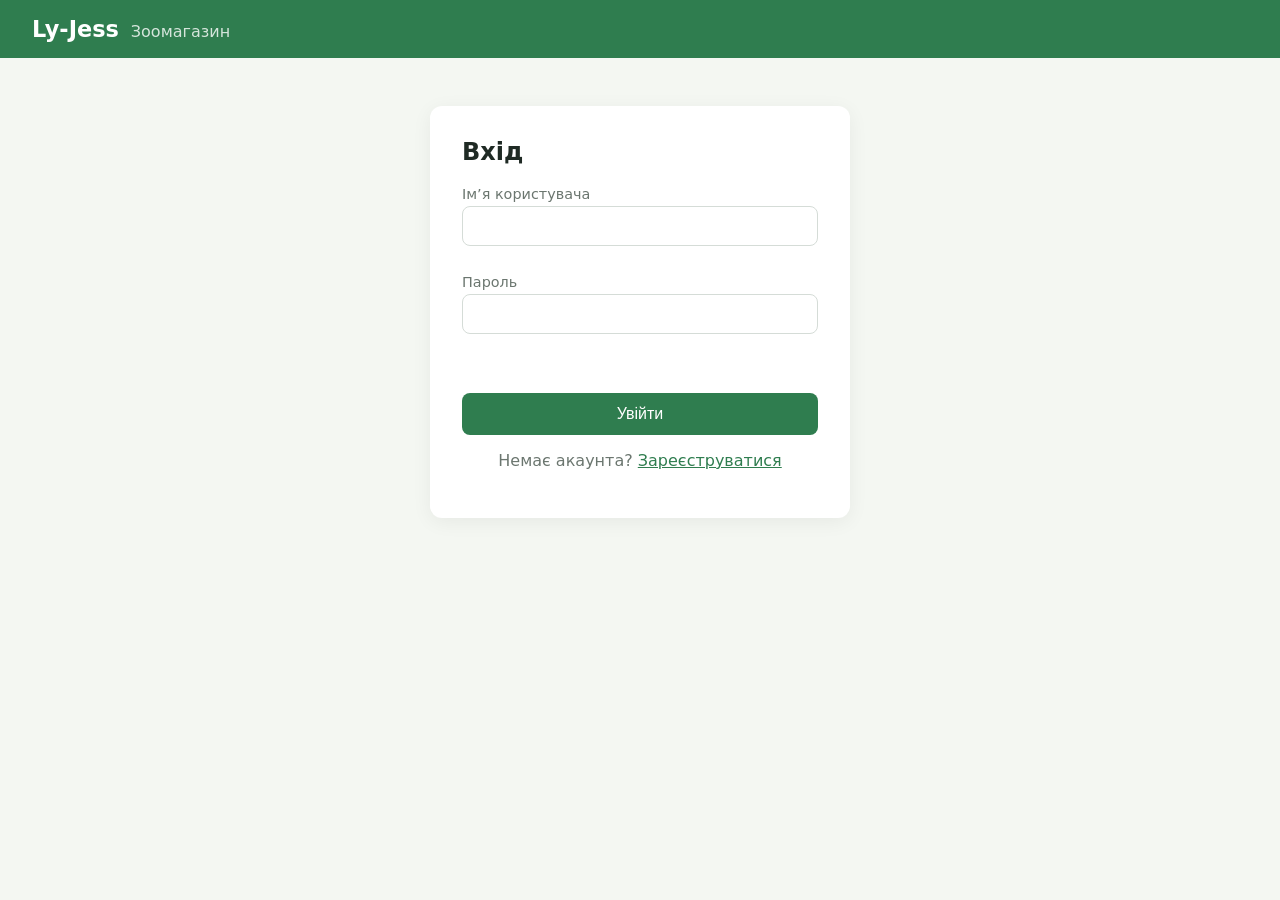
<file: frontend/index.html>
<!DOCTYPE html>
<html lang="uk">
<head>
  <meta charset="UTF-8">
  <meta name="viewport" content="width=device-width, initial-scale=1.0">
  <title>Вхід - Ly-Jess</title>
  <link rel="stylesheet" href="css/style.css">
</head>
<body>
  <header class="header">
    <a class="logo" href="index.html">Ly-Jess</a>
    <span class="tagline">Зоомагазин</span>
  </header>
  <main class="card">
    <h1>Вхід</h1>
    <form id="login-form">
      <label>Ім’я користувача
        <input name="username" type="text" required autocomplete="username">
      </label>
      <p class="field-error" data-error-for="username"></p>
      <label>Пароль
        <input name="password" type="password" required autocomplete="current-password">
      </label>
      <p class="field-error" data-error-for="password"></p>
      <p class="form-error"></p>
      <button type="submit">Увійти</button>
    </form>
    <p class="hint">Немає акаунта? <a href="register.html">Зареєструватися</a></p>
  </main>
  <script src="js/api.js"></script>
  <script src="js/login.js"></script>
</body>
</html>
</file>
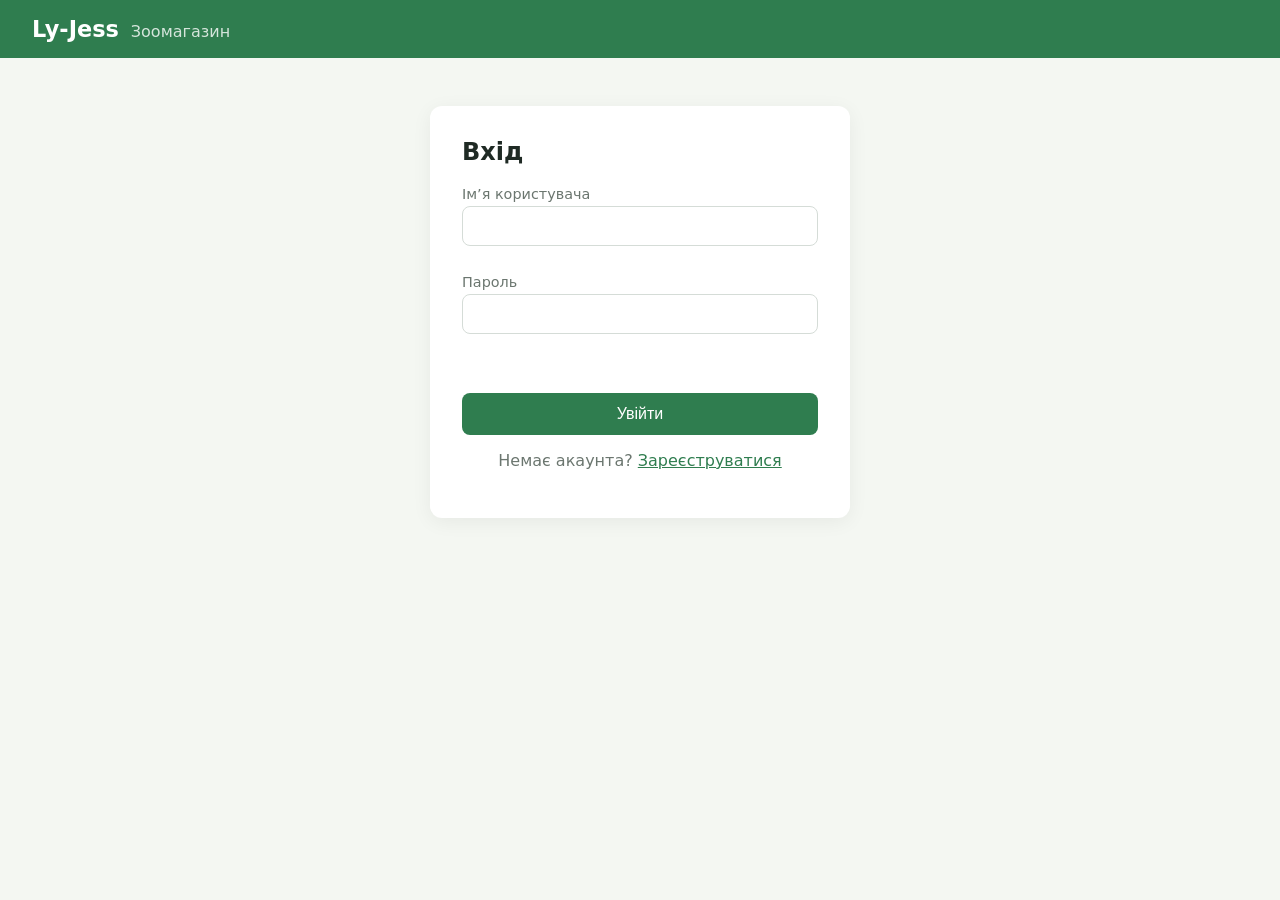
<file: frontend/profile.html>
<!DOCTYPE html>
<html lang="uk">
<head>
  <meta charset="UTF-8">
  <meta name="viewport" content="width=device-width, initial-scale=1.0">
  <title>Профіль - Ly-Jess</title>
  <link rel="stylesheet" href="css/style.css">
</head>
<body>
  <header class="header">
    <a class="logo" href="index.html">Ly-Jess</a>
    <span class="tagline">Зоомагазин</span>
  </header>
  <main class="card">
    <div class="profile-head">
      <h1 id="greeting">Профіль</h1>
      <span id="role" class="badge"></span>
    </div>
    <form id="profile-form">
      <label>Ім’я
        <input name="first_name" type="text" >
      </label>
      <p class="field-error" data-error-for="first_name"></p>
      <label>Прізвище
        <input name="last_name" type="text" >
      </label>
      <p class="field-error" data-error-for="last_name"></p>
      <label>Email
        <input name="email" type="email" required>
      </label>
      <p class="field-error" data-error-for="email"></p>
      <label>Телефон
        <input name="phone" type="tel" placeholder="+380XXXXXXXXX">
      </label>
      <p class="field-error" data-error-for="phone"></p>
      <p class="form-error"></p>
      <p id="saved" class="success"></p>
      <button type="submit">Зберегти</button>
    </form>
    <button id="logout" class="secondary">Вийти</button>
  </main>
  <script src="js/api.js"></script>
  <script src="js/profile.js"></script>
</body>
</html>
</file>
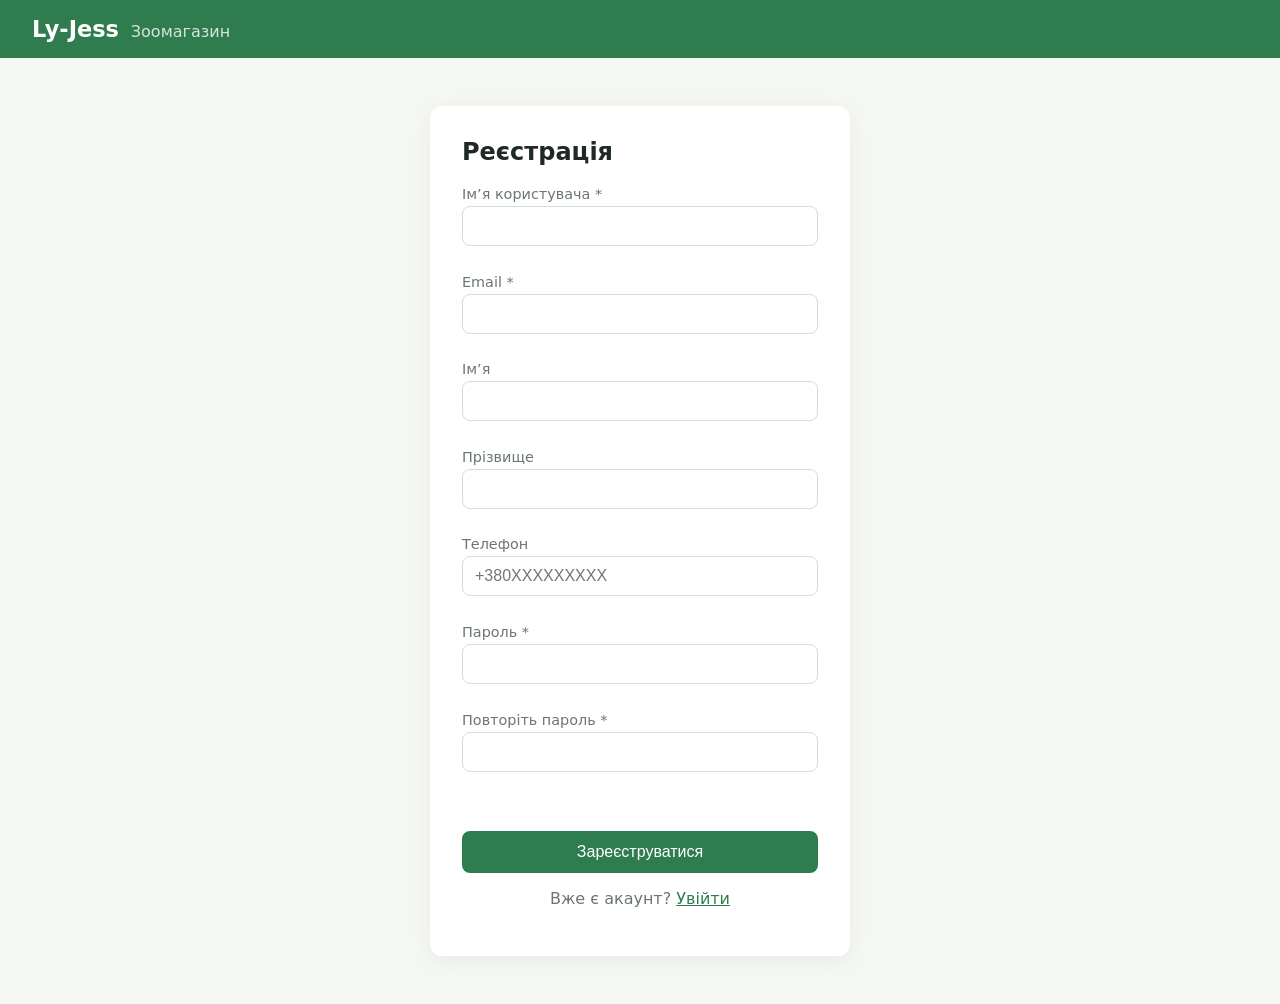
<file: frontend/register.html>
<!DOCTYPE html>
<html lang="uk">
<head>
  <meta charset="UTF-8">
  <meta name="viewport" content="width=device-width, initial-scale=1.0">
  <title>Реєстрація - Ly-Jess</title>
  <link rel="stylesheet" href="css/style.css">
</head>
<body>
  <header class="header">
    <a class="logo" href="index.html">Ly-Jess</a>
    <span class="tagline">Зоомагазин</span>
  </header>
  <main class="card">
    <h1>Реєстрація</h1>
    <form id="register-form">
      <label>Ім’я користувача *
        <input name="username" type="text" required>
      </label>
      <p class="field-error" data-error-for="username"></p>
      <label>Email *
        <input name="email" type="email" required>
      </label>
      <p class="field-error" data-error-for="email"></p>
      <label>Ім’я
        <input name="first_name" type="text" >
      </label>
      <p class="field-error" data-error-for="first_name"></p>
      <label>Прізвище
        <input name="last_name" type="text" >
      </label>
      <p class="field-error" data-error-for="last_name"></p>
      <label>Телефон
        <input name="phone" type="tel" placeholder="+380XXXXXXXXX">
      </label>
      <p class="field-error" data-error-for="phone"></p>
      <label>Пароль *
        <input name="password" type="password" required autocomplete="new-password">
      </label>
      <p class="field-error" data-error-for="password"></p>
      <label>Повторіть пароль *
        <input name="password_confirmation" type="password" required autocomplete="new-password">
      </label>
      <p class="field-error" data-error-for="password_confirmation"></p>
      <p class="form-error"></p>
      <button type="submit">Зареєструватися</button>
    </form>
    <p class="hint">Вже є акаунт? <a href="index.html">Увійти</a></p>
  </main>
  <script src="js/api.js"></script>
  <script src="js/register.js"></script>
</body>
</html>
</file>
<file: frontend/css/style.css>
:root {
  --green: #2f7d4f;
  --green-dark: #23603c;
  --bg: #f4f7f2;
  --text: #1f2a24;
  --muted: #6b766f;
  --error: #c0392b;
}

* {
  box-sizing: border-box;
}

body {
  margin: 0;
  font-family: system-ui, -apple-system, "Segoe UI", Roboto, sans-serif;
  background: var(--bg);
  color: var(--text);
}

.header {
  display: flex;
  align-items: baseline;
  gap: 12px;
  padding: 16px 32px;
  background: var(--green);
  color: #fff;
}

.logo {
  font-size: 1.4rem;
  font-weight: 700;
  color: #fff;
  text-decoration: none;
}

.tagline {
  opacity: 0.8;
}

.card {
  max-width: 420px;
  margin: 48px auto;
  padding: 32px;
  background: #fff;
  border-radius: 12px;
  box-shadow: 0 4px 20px rgba(0, 0, 0, 0.06);
}

h1 {
  margin: 0 0 20px;
  font-size: 1.5rem;
}

label {
  display: block;
  font-size: 0.9rem;
  color: var(--muted);
}

input {
  display: block;
  width: 100%;
  margin-top: 4px;
  padding: 10px 12px;
  font-size: 1rem;
  border: 1px solid #d5dcd7;
  border-radius: 8px;
}

input:focus {
  outline: 2px solid var(--green);
  border-color: transparent;
}

button {
  width: 100%;
  padding: 12px;
  margin-top: 8px;
  font-size: 1rem;
  color: #fff;
  background: var(--green);
  border: none;
  border-radius: 8px;
  cursor: pointer;
}

button:hover {
  background: var(--green-dark);
}

button.secondary {
  color: var(--green);
  background: transparent;
  border: 1px solid var(--green);
}

.field-error,
.form-error {
  min-height: 1em;
  margin: 4px 0 10px;
  font-size: 0.85rem;
  color: var(--error);
}

.success {
  color: var(--green);
}

.hint {
  margin-top: 16px;
  text-align: center;
  color: var(--muted);
}

.hint a {
  color: var(--green);
}

.profile-head {
  display: flex;
  align-items: center;
  justify-content: space-between;
  margin-bottom: 20px;
}

.profile-head h1 {
  margin: 0;
}

.badge {
  padding: 4px 10px;
  font-size: 0.8rem;
  color: var(--green);
  background: #e3f1e8;
  border-radius: 999px;
}
</file>
